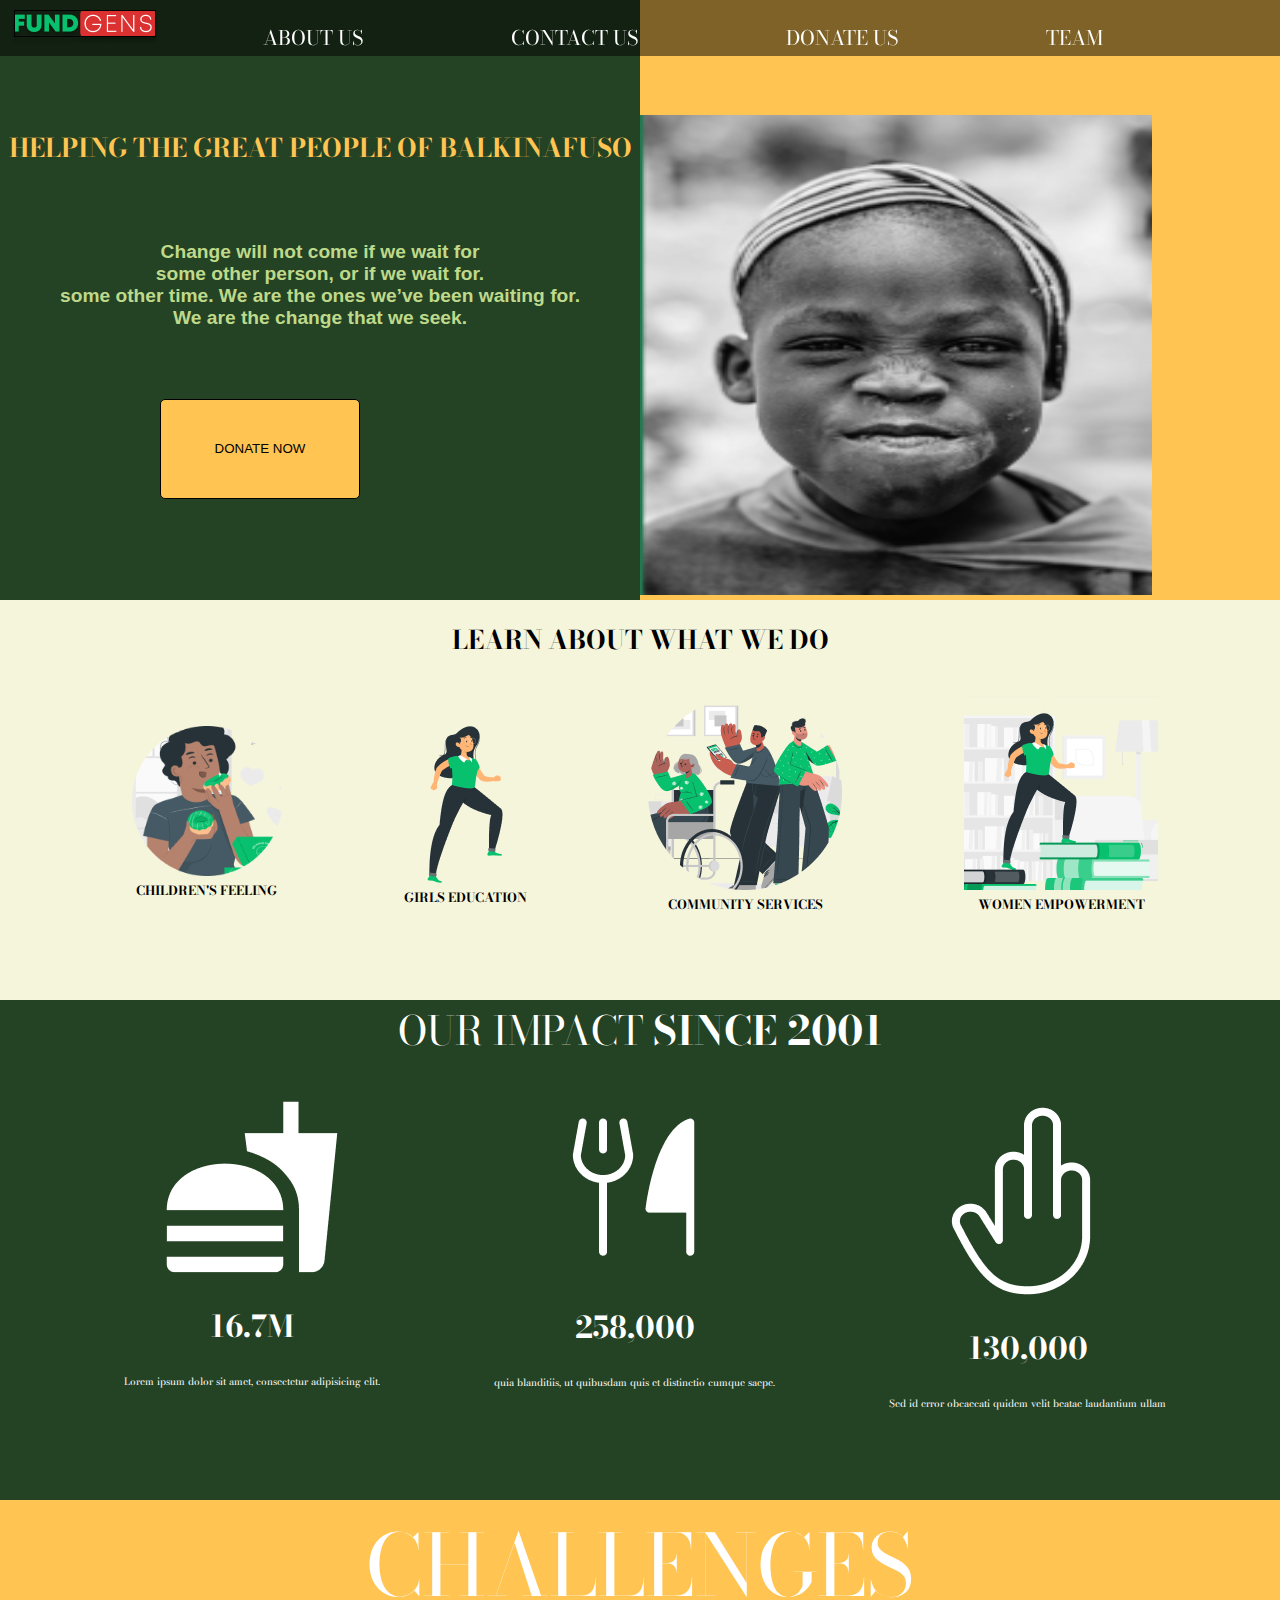
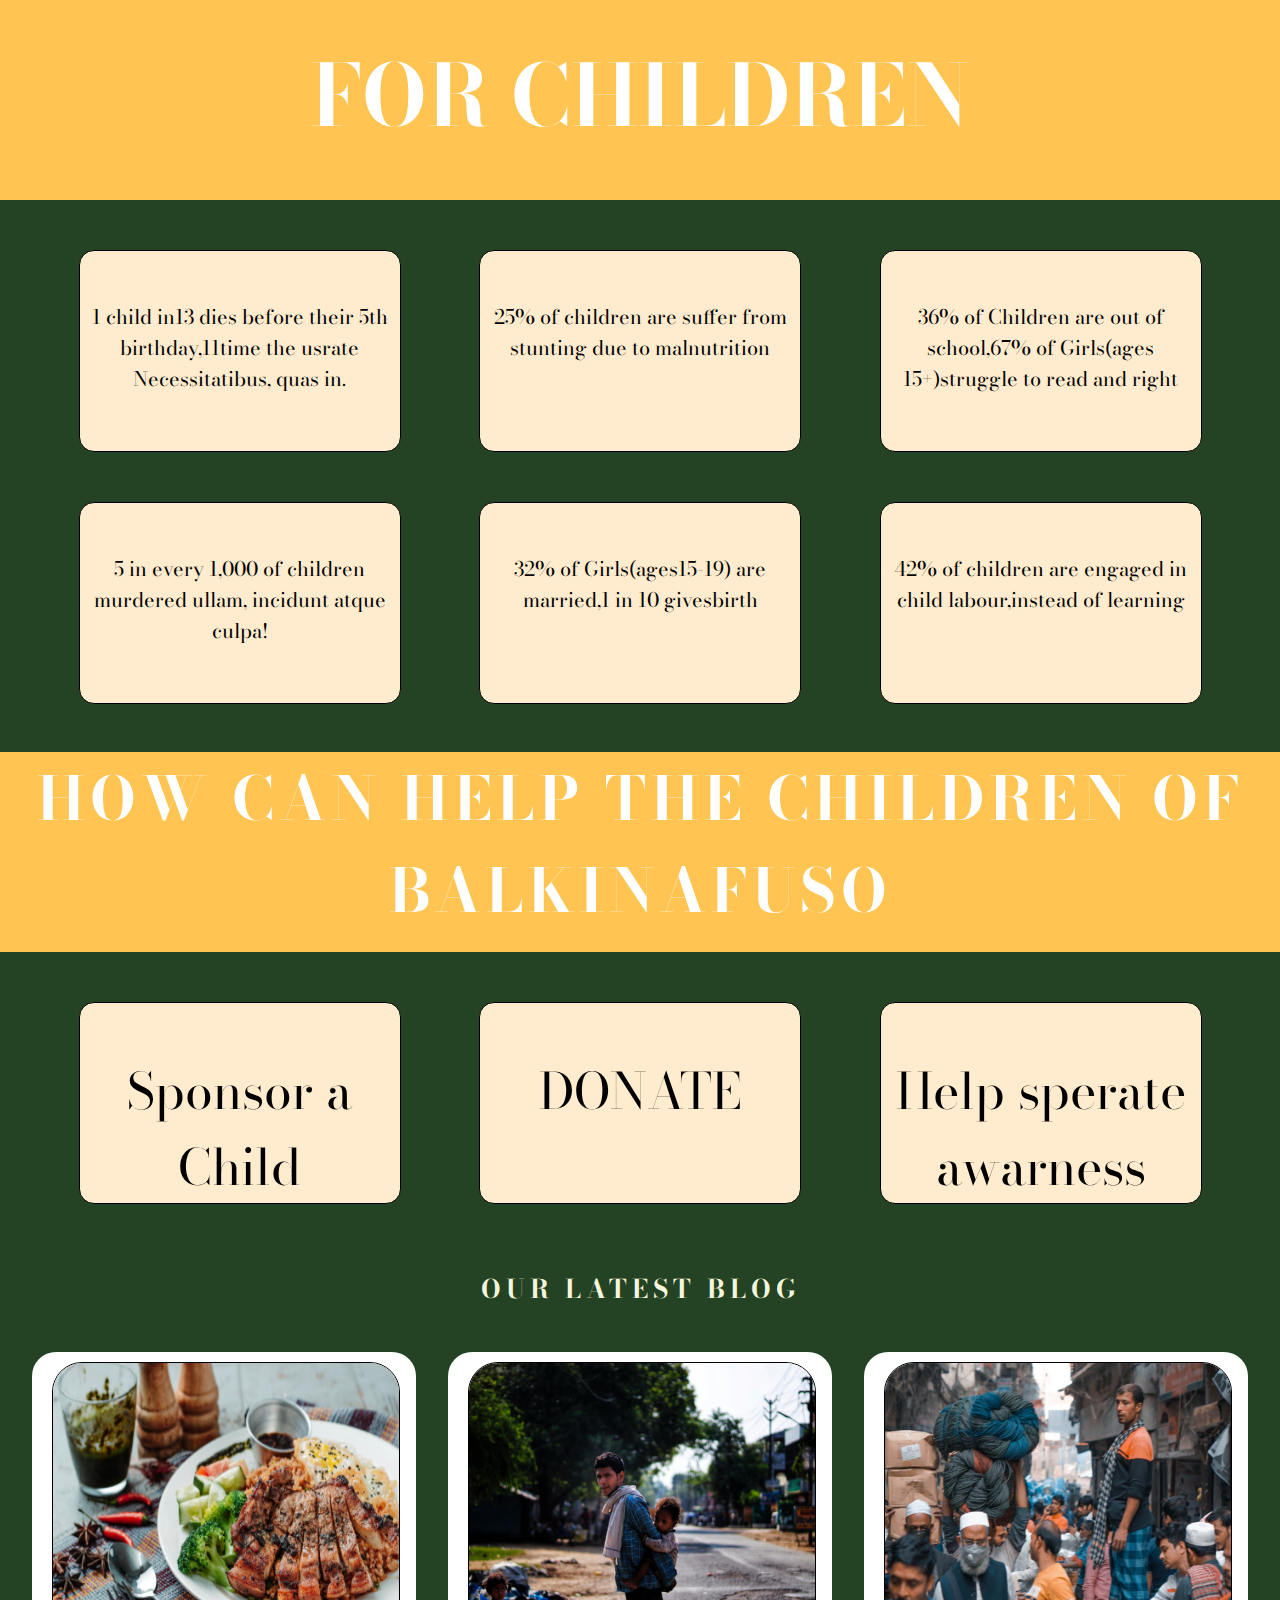
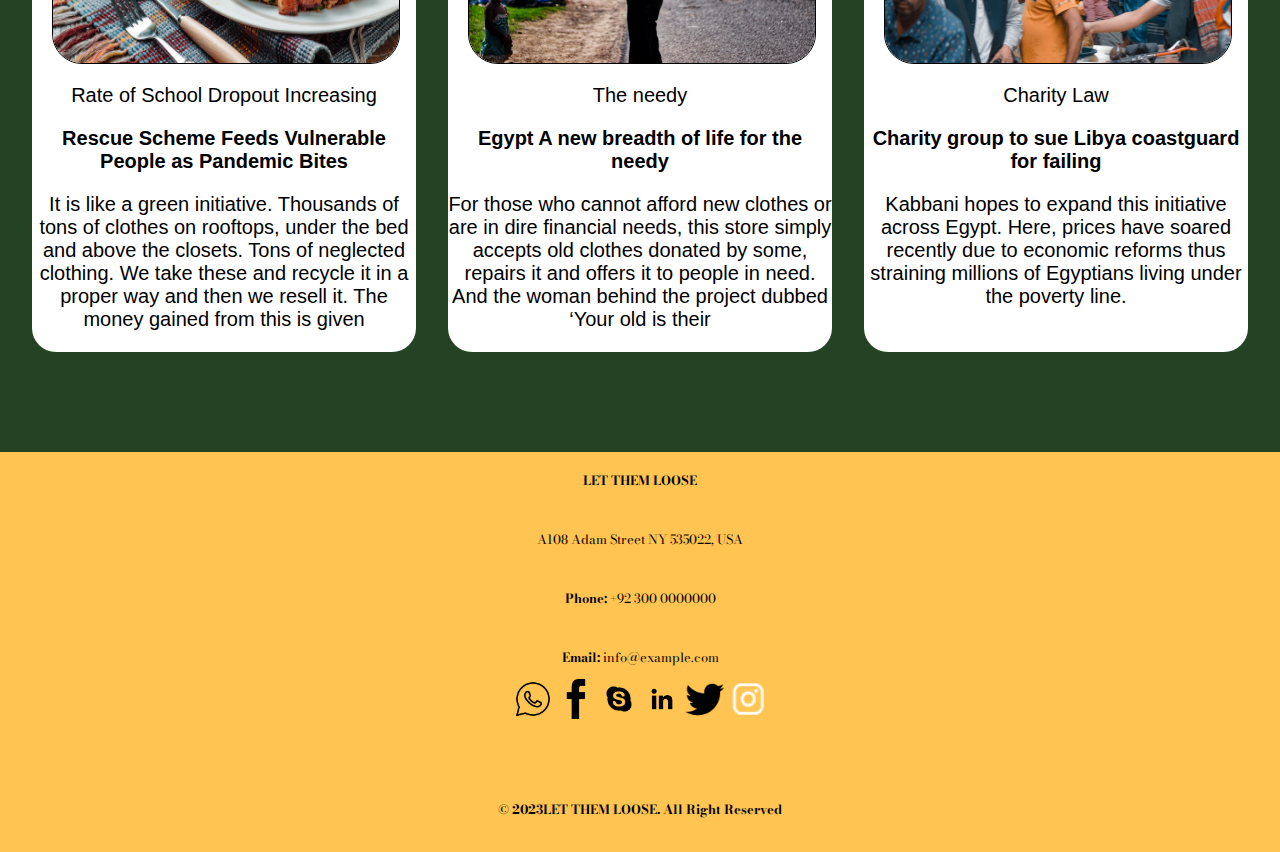
<file: index.html>
<!DOCTYPE html>
<html lang="en">

<head>
    <meta charset="UTF-8">
    <meta http-equiv="X-UA-Compatible" content="IE=edge">
    <meta name="viewport" content="width=device-width, initial-scale=1.0">
    <title>FUNDGENS</title>
    <link rel="icon" type="image/x-icon" href="./pic/icon.png">
    <link rel="stylesheet" href="sample1.css">
</head>

<body style="margin: 0%; margin-right: 0%;">
    <nav style="position: fixed; z-index: 1; width: 100%;">

        <div style="background-color: rgba(0, 0, 0, 0.5); width: 120%;">
            <a href="./index.html" class="a2"> <img src="./pic/Asset 3@2x 3.png" style="margin-top: 10px; margin-left: 10px;"></a>
            <a href="#001" class="a02">ABOUT US</a>
            <a href="#002" class="a02">CONTACT US</a>
            <a href="./donate.html" class="a02">DONATE US</a>
            <a href="./team.html" class="a02">TEAM</a>
        </div>
    </nav>
    <div class="header">
        <div class="side1">
            <h1 class="h1 animate__backInLeft">HELPING THE GREAT PEOPLE OF BALKINAFUSO</h1>
            <br>
            <br>
            <p class="p1">Change will not come if we wait for<br>
                some other person, or if we wait for.<br>
                some other time. We are the ones we’ve been waiting for.<br>
                We are the change that we seek.</p>
            <a href="./donate.html"><button type="button" class="button">DONATE NOW</button></a>
        </div>
        <div class="side2"><img src="./pic/bacha.png" class="img"></div>
    </div>
    <div class="b1">
        <h1 class="h01" style="padding: 20px; margin-top: 0px;" id="001">LEARN ABOUT WHAT WE DO

        </h1>
        <div class="flex">
            <div class="aa" style="margin-top: 30px;"><a href="child.html">
                <img src="./pic/mask1.png" class="pic"></a>
                <br>
                <strong>CHILDREN'S FEELING</strong>

            </div>
            <div class="aa" style="margin-top: 30px;"><a href="./girl.html"><img src="./pic/Character.png"></a>
                <br><strong>GIRLS EDUCATION</strong>

            </div>
            <div class="aa"><a href="./community.html"><img src="./pic/Mask Group.png"></a>
                <br><strong>COMMUNITY SERVICES</strong>

            </div>
            <div class="aa"><a href="women.html"><img src="./pic/rafiki.png"></a>
                <br><strong>WOMEN EMPOWERMENT</strong>

            </div>
        </div>

    </div>
    <div class="b2">
        <p style="text-align: center; 
        font-size: 40px;
        color: white; margin-top: 0px;">OUR IMPACT <strong>SINCE 2001</strong></p>
        <div class="flex">
            <div class="aa"><img src="./pic/Vector.png">
                <h2 class="h2">16.7M</h2>
                <p style="color: white; font-size: 10px;">Lorem ipsum dolor sit amet,
                    consectetur adipisicing elit.

                </p>
            </div>
            <div class="aa"><img src="./pic/ForkKnife.png">
                <h2 class="h2">258,000</h2>
                <p style="color: white; font-size: 10px;">quia blanditiis, ut quibusdam
                    quis et distinctio cumque saepe.</p>
            </div>
            <div class="aa"><img src="./pic/Group 3856.png">
                <h2 class="h2">130,000</h2>
                <p style="color: white; font-size: 10px;"> Sed id error obcaecati quidem
                    velit beatae laudantium ullam</p>
            </div>
        </div>
    </div>
    <div style="height: 300px;
    background-color: rgb(255, 196, 81);
    width: 100%; 
    text-align: center;
    margin-top: 0px;
    color: white;
    font-size: 85px;">
        <p style="margin-top: 0px">CHALLENGES<strong> <br>FOR CHILDREN</strong></p>
    </div>

    <div style="height: auto;
    background-color: rgb(36, 66, 36);
    width: 100%;
    margin-left: 0%;
    padding: 0%;" class="flex
    ">
        <div class="o1">
            <p style="text-align: center; margin-top: 50px;">1 child in13 dies before their 5th birthday,11time the
                usrate
                Necessitatibus, quas in.</p>
        </div>
        <div class="o1">
            <p style="text-align: center; margin-top: 50px;">25% of children are suffer from stunting due to
                malnutrition</p>
        </div>
        <div class="o1">
            <p style="text-align: center; margin-top: 50px;">36% of Children are out of school,67% of Girls(ages
                15+)struggle to read and right</p>
        </div>
    </div>
    <div style="height: 300px;
            background-color: rgb(36, 66, 36);
            width: 100%; 
            margin-left: 0px;
            " class="flex">
        <div class="o1">
            <p style="text-align: center; margin-top: 50px;">5 in every 1,000 of children murdered
                ullam, incidunt atque culpa!</p>
        </div>
        <div class="o1">
            <p style="text-align: center; margin-top: 50px;">32% of Girls(ages15-19) are married,1 in 10 givesbirth</p>
        </div>
        <div class="o1">
            <p style="text-align: center; margin-top: 50px;">42% of children are engaged in child labour,instead of
                learning</p>
        </div>
    </div>

    <div  style="height: 200px;
    background-color: rgb(255, 196, 81);
    width: 100%; 
    text-align: center;
    margin-top: 0px;
    color: white;
    font-size: 30px;">
        <h1 style="text-align: center; margin-top: 0px; letter-spacing: 5px;" class="animate__tada ">HOW CAN HELP THE CHILDREN OF<br> BALKINAFUSO
        </h1>
    </div>

    <div style="height: 300px;
    background-color: rgb(36, 66, 36);
    width: 100%;
    margin-left: 0%;" class="flex
    ">
        <div class="o1" style="font-size: 50px;">
            
            <p style="text-align: center; margin-top: 50px;">Sponsor a Child</p>
        </div>
        <div class="o1" style="font-size: 50px;">
            
            <p style="text-align: center; margin-top: 50px;">DONATE</p>
        </div>
        <div class="o1" style="font-size: 50px;">
          
            <p style="text-align: center; margin-top: 50px;">Help sperate awarness</p>
        </div>
    </div>
    <div style="height: 300px;
        background-color: rgb(36, 66, 36);
        width: 100%;
        margin-left: 0%;" class="flex
        ">
        <div>
            <h1 style="color: beige;  letter-spacing: 5px;">OUR LATEST BLOG</h1>
        </div></div>
        <div style="height: 500px;
        background-color: rgb(36, 66, 36);
        width: 100%;
        margin-left: 0%;
        font-family: Arial, Helvetica, sans-serif;
        " class="flex
        ">
            <div class="aa1"><img src="./pic/Container.png" class="img1">
            <p>Rate of School Dropout Increasing</p>
            <P><strong> Rescue Scheme Feeds Vulnerable People as Pandemic Bites</strong></P>
            <P>It is like a green initiative. Thousands of tons of clothes on rooftops, under the bed and above the closets. Tons of neglected clothing. We take these and recycle it in a proper way and then we resell it. The money gained from this is given 
               </p>
            </div>
            <div class="aa1"><img src="./pic/2.png" class="img1"><p>The needy</p>
            <p><strong> Egypt  A new breadth of life for the needy</strong></p>
            <p>For those who cannot afford new clothes or are in dire financial needs, this store simply accepts old clothes donated by some, repairs it and offers it to people in need.
                And the woman behind the project dubbed ‘Your old is their </p></div>
            <div class="aa1"><img src="./pic/3.png" class="img1">
            <p>Charity Law</p>
            <p><strong> Charity group to sue Libya coastguard for failing</strong></p>
                
                
            <P>Kabbani hopes to expand this initiative across Egypt. Here, prices have soared recently due to economic reforms thus straining millions of Egyptians living under the poverty line.</p></div>

        
    </div>
    <footer id="002">
<br>
        <div class="b4" style="margin-top: 0%;"><strong>LET THEM LOOSE</strong>
        <div class="b4">A108 Adam Street
            NY 535022, USA</div>
        <div class="b4">
            <strong>Phone:</strong> +92 300 0000000
        </div>
        <div class="b4">
            <strong>Email:</strong> info@example.com
        </div>
        <div>
            <a href="https://web.whatsapp.com/"><img src="./pic/whatsapp.png" class="b5"></a>
            <a href="https://www.facebook.com/"><img src="./pic/facebook.png" class="b5"></a>
            <a href="https://www.skype.com/"><img src="./pic/skype.png" class="b5"></a>
            <a href="https://www.linkdin.com/"><img src="./pic/linkdin.png" class="b5"></a>
            <a href="https://www.twitter.com/"><img src="./pic/twitter.png" class="b5"></a>
            <a href="https://www.instagram.com/"><img src="./pic/InstagramLogo.png" class="b5"></a>
        </div>
        <br>
        <br>
        <br>
        <br>
        <p style="margin-top: 0%;"><strong>© 2023LET THEM LOOSE.
                All Right Reserved</strong></p>



    </footer>
</body>

</html>
</file>
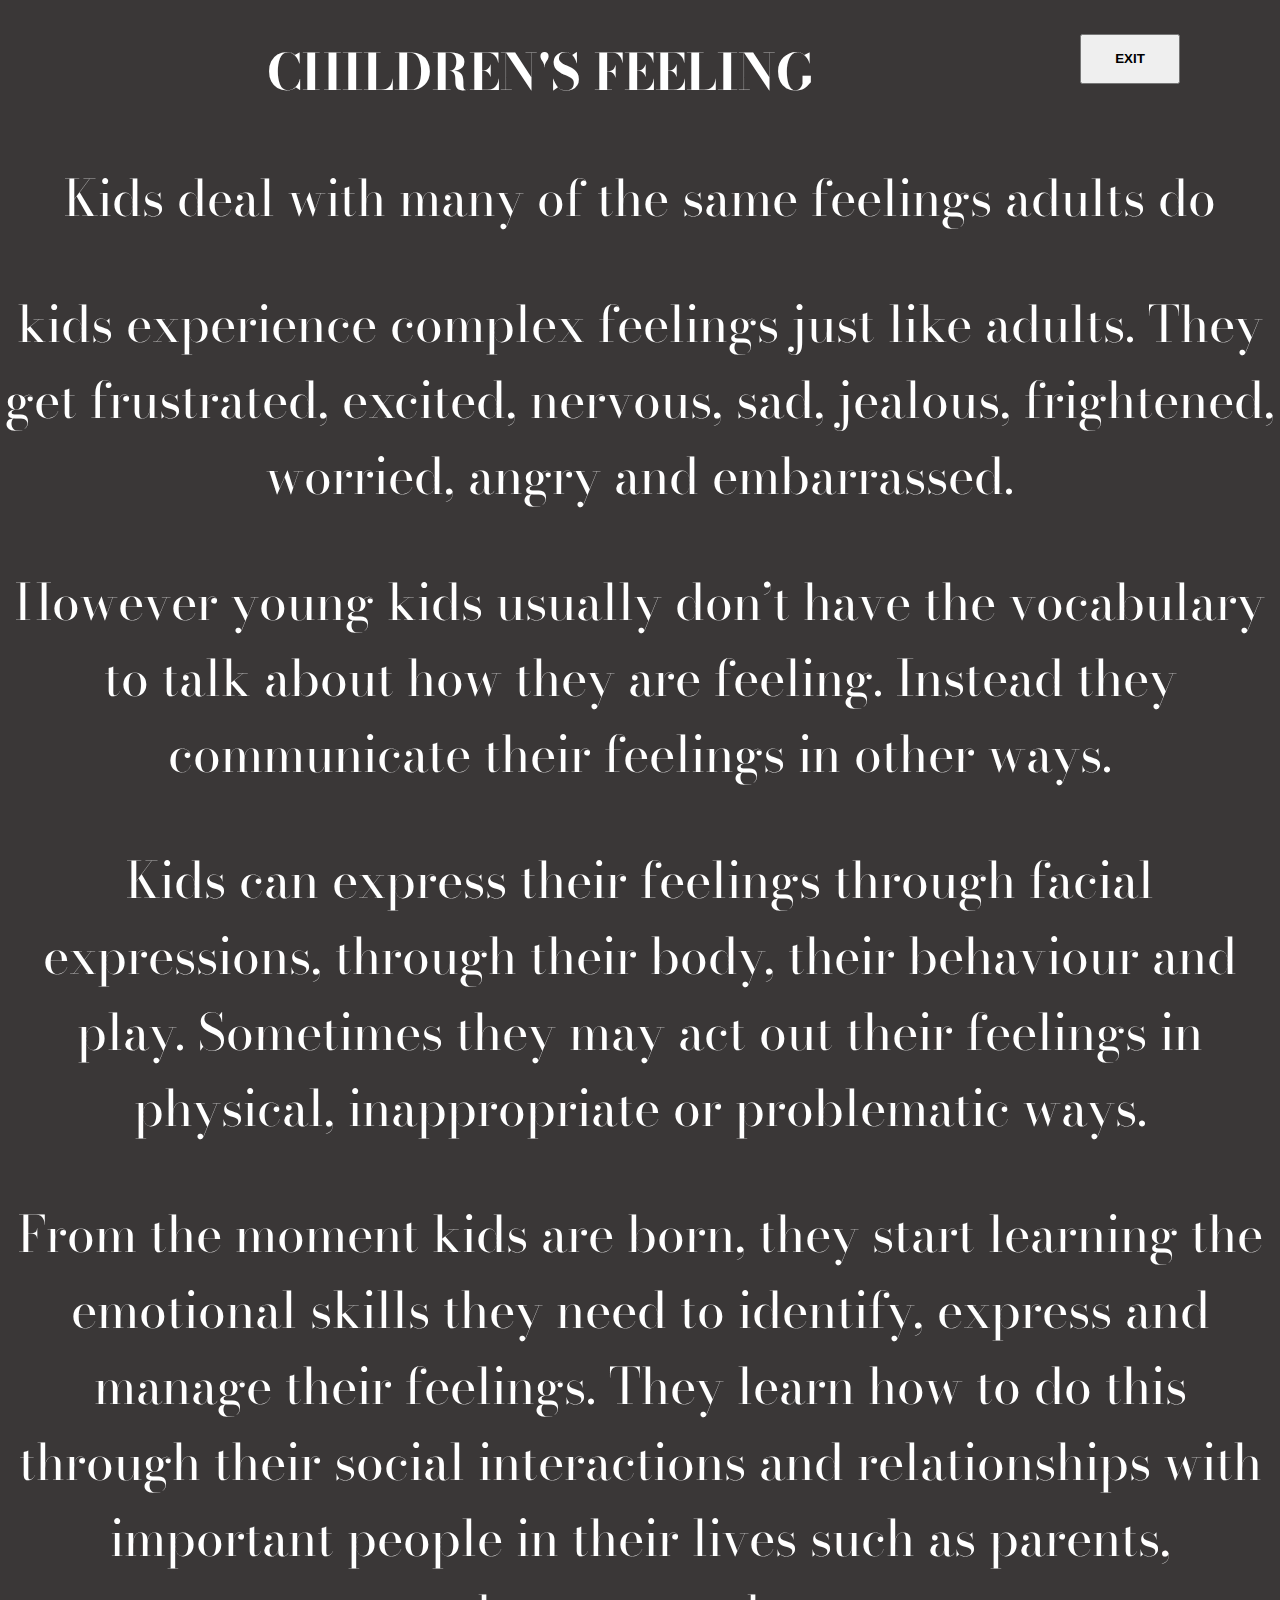
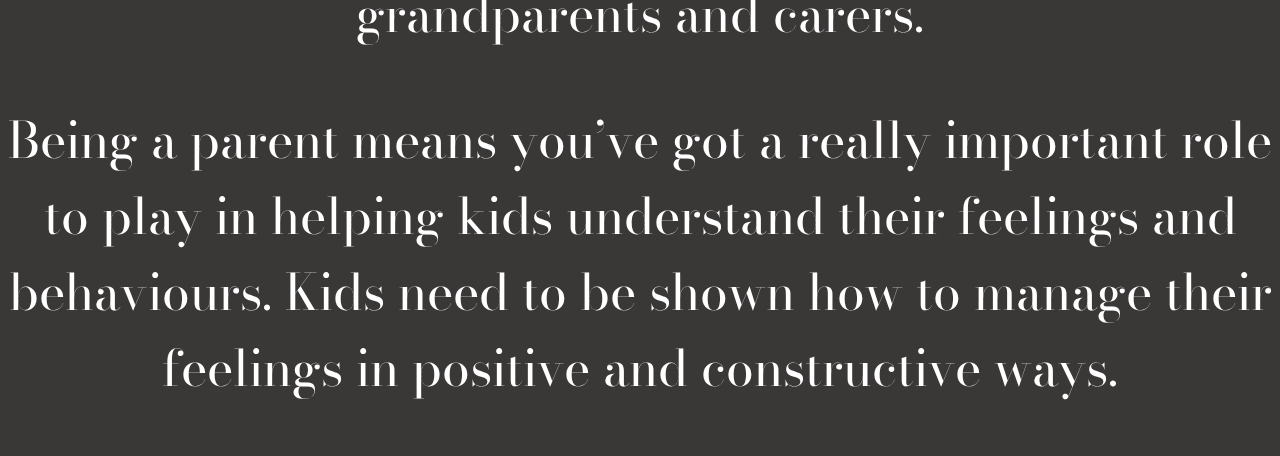
<file: child.html>
<!DOCTYPE html>
<html lang="en">

<head>
    <meta charset="UTF-8">
    <meta http-equiv="X-UA-Compatible" content="IE=edge">
    <meta name="viewport" content="width=device-width, initial-scale=1.0">
    <link rel="icon" type="image/x-icon" href="./pic/icon.png">
    <title>CHILDREN'S FEELING</title>
    <link rel="stylesheet" href="sample1.css">

    <style>
        body {
            background-color: rgb(58, 55, 55);
            background-repeat: no-repeat;
            background-size: cover;
        }
    </style>
</head>

<body>
    <a href="index.html"><button type="button" class="button1"><strong>EXIT</button></strong></a>
    <h1 style="text-align: center; color: white; font-size: 50px;">CHILDREN'S FEELING</h1>
    <p style="text-align: center; color: white; font-size: 50px;">Kids deal with many of the same feelings adults do</p>
    <p style="text-align: center; color: white; font-size: 50px;">kids experience complex feelings just like adults. They get frustrated, excited, nervous, sad, jealous,
        frightened, worried, angry and embarrassed.</p>

    <p style="text-align: center; color: white; font-size: 50px;">However young kids usually don’t have the vocabulary to talk about how they are feeling. Instead they communicate
        their feelings in other ways.</p>

    <p style="text-align: center; color: white; font-size: 50px;">Kids can express their feelings through facial expressions, through their body, their behaviour and play.
        Sometimes they may act out their feelings in physical, inappropriate or problematic ways.</p>

    <p style="text-align: center; color: white; font-size: 50px;">From the moment kids are born, they start learning the emotional skills they need to identify, express and manage
        their feelings. They learn how to do this through their social interactions and relationships with important
        people in their lives such as parents, grandparents and carers.</p>

    <p style="text-align: center; color: white; font-size: 50px;">Being a parent means you’ve got a really important role to play in helping kids understand their feelings and
        behaviours. Kids need to be shown how to manage their feelings in positive and constructive ways.</p>
</body>

</html>
</file>
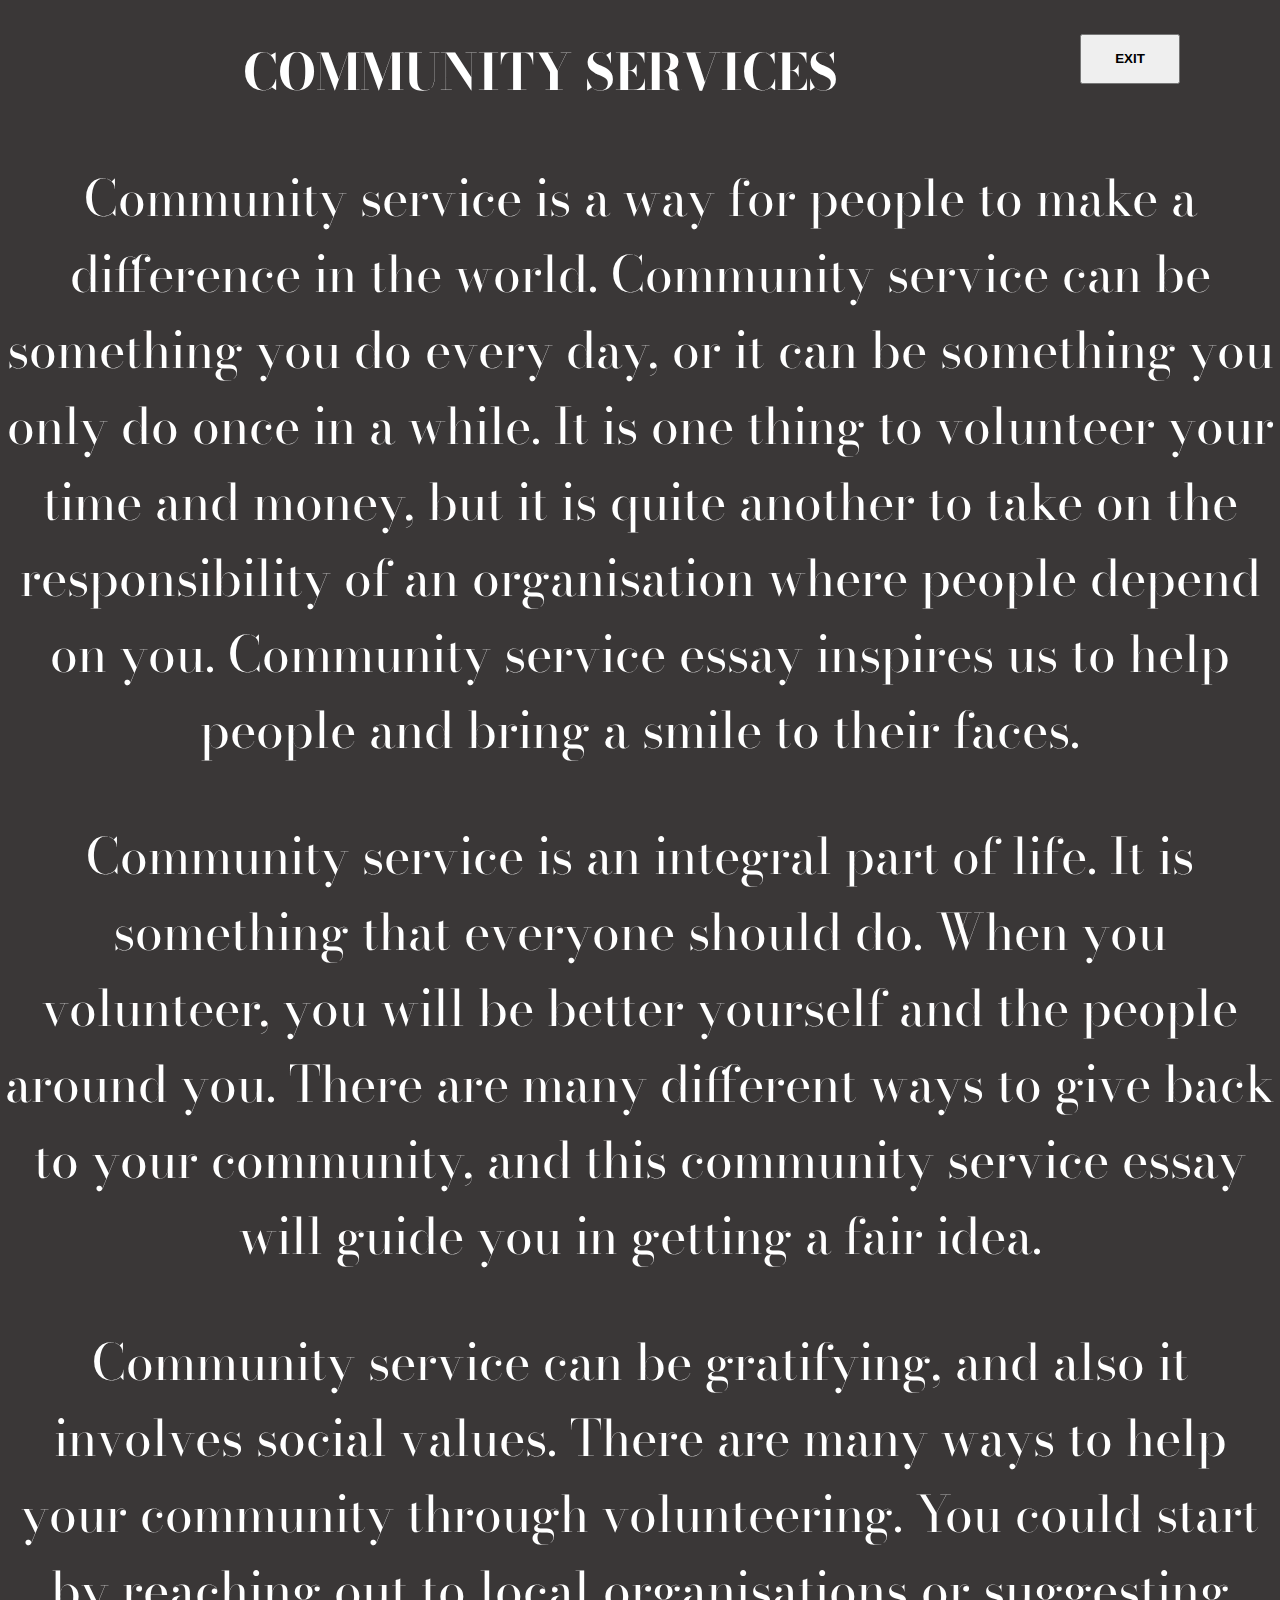
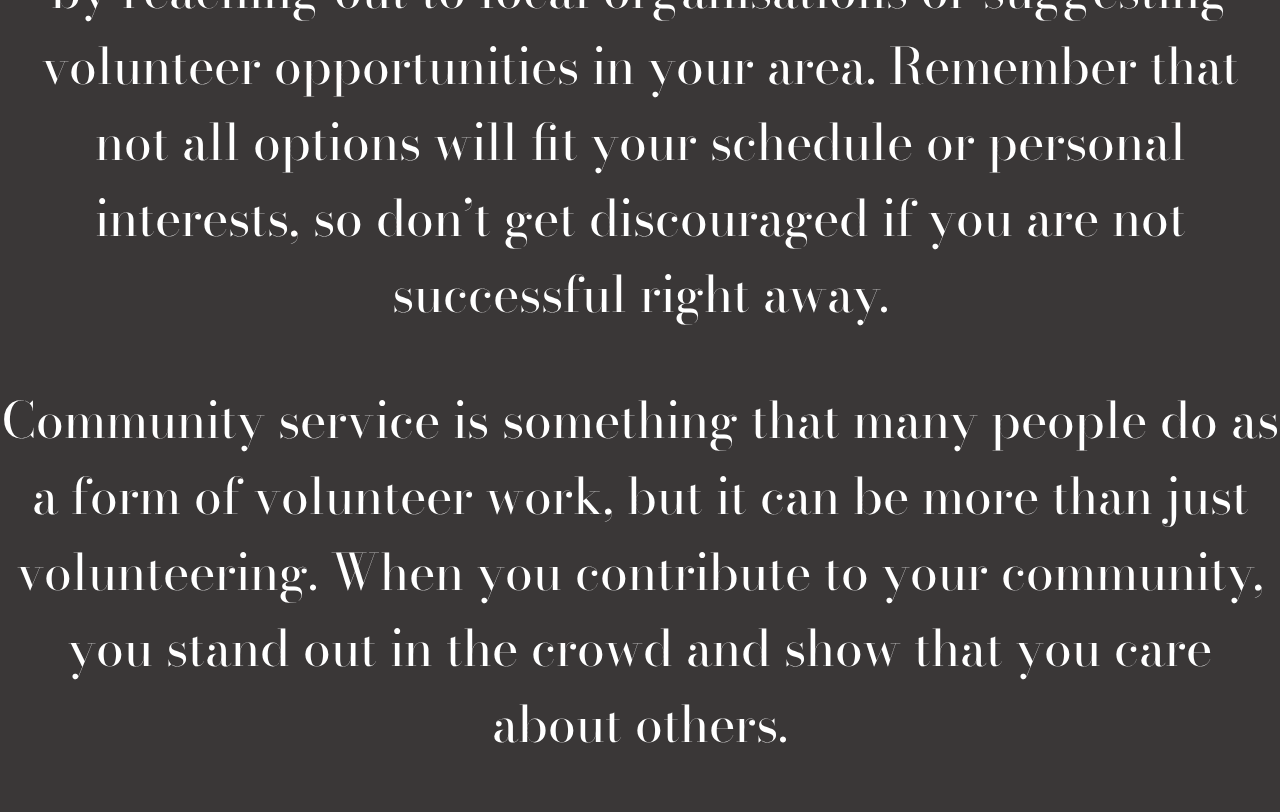
<file: community.html>
<!DOCTYPE html>
<html lang="en">
<head>
    <meta charset="UTF-8">
    <meta http-equiv="X-UA-Compatible" content="IE=edge">
    <meta name="viewport" content="width=device-width, initial-scale=1.0">
    <link rel="icon" type="image/x-icon" href="./pic/icon.png">
    <title>COMMUNITY SERVICES</title>
    <link rel="stylesheet" href="sample1.css">
    <style>
        body{
            background-color: rgb(58, 55, 55);
            background-repeat: no-repeat;
            background-size: cover;
        }
    </style>
</head>
<body>
    <a href="index.html"><button type="button" class="button1"><strong>EXIT</button></strong></a>
    <h1 style="text-align: center; color: white; font-size: 50px;">COMMUNITY SERVICES</h1>
    <p style="text-align: center; color: white; font-size: 50px;">Community service is a way for people to make a difference in the world. Community service can be something you do every day, or it can be something you only do once in a while. It is one thing to volunteer your time and money, but it is quite another to take on the responsibility of an organisation where people depend on you. Community service essay inspires us to help people and bring a smile to their faces.
</p>
<p style="text-align: center; color: white; font-size: 50px;">Community service is an integral part of life. It is something that everyone should do. When you volunteer, you will be better yourself and the people around you. There are many different ways to give back to your community, and this community service essay will guide you in getting a fair idea.
</p>
<p style="text-align: center; color: white; font-size: 50px;">Community service can be gratifying, and also it involves social values. There are many ways to help your community through volunteering. You could start by reaching out to local organisations or suggesting volunteer opportunities in your area. Remember that not all options will fit your schedule or personal interests, so don’t get discouraged if you are not successful right away.
</p>
<p style="text-align: center; color: white; font-size: 50px;">Community service is something that many people do as a form of volunteer work, but it can be more than just volunteering. When you contribute to your community, you stand out in the crowd and show that you care about others.
</p></body>
</html>
</file>
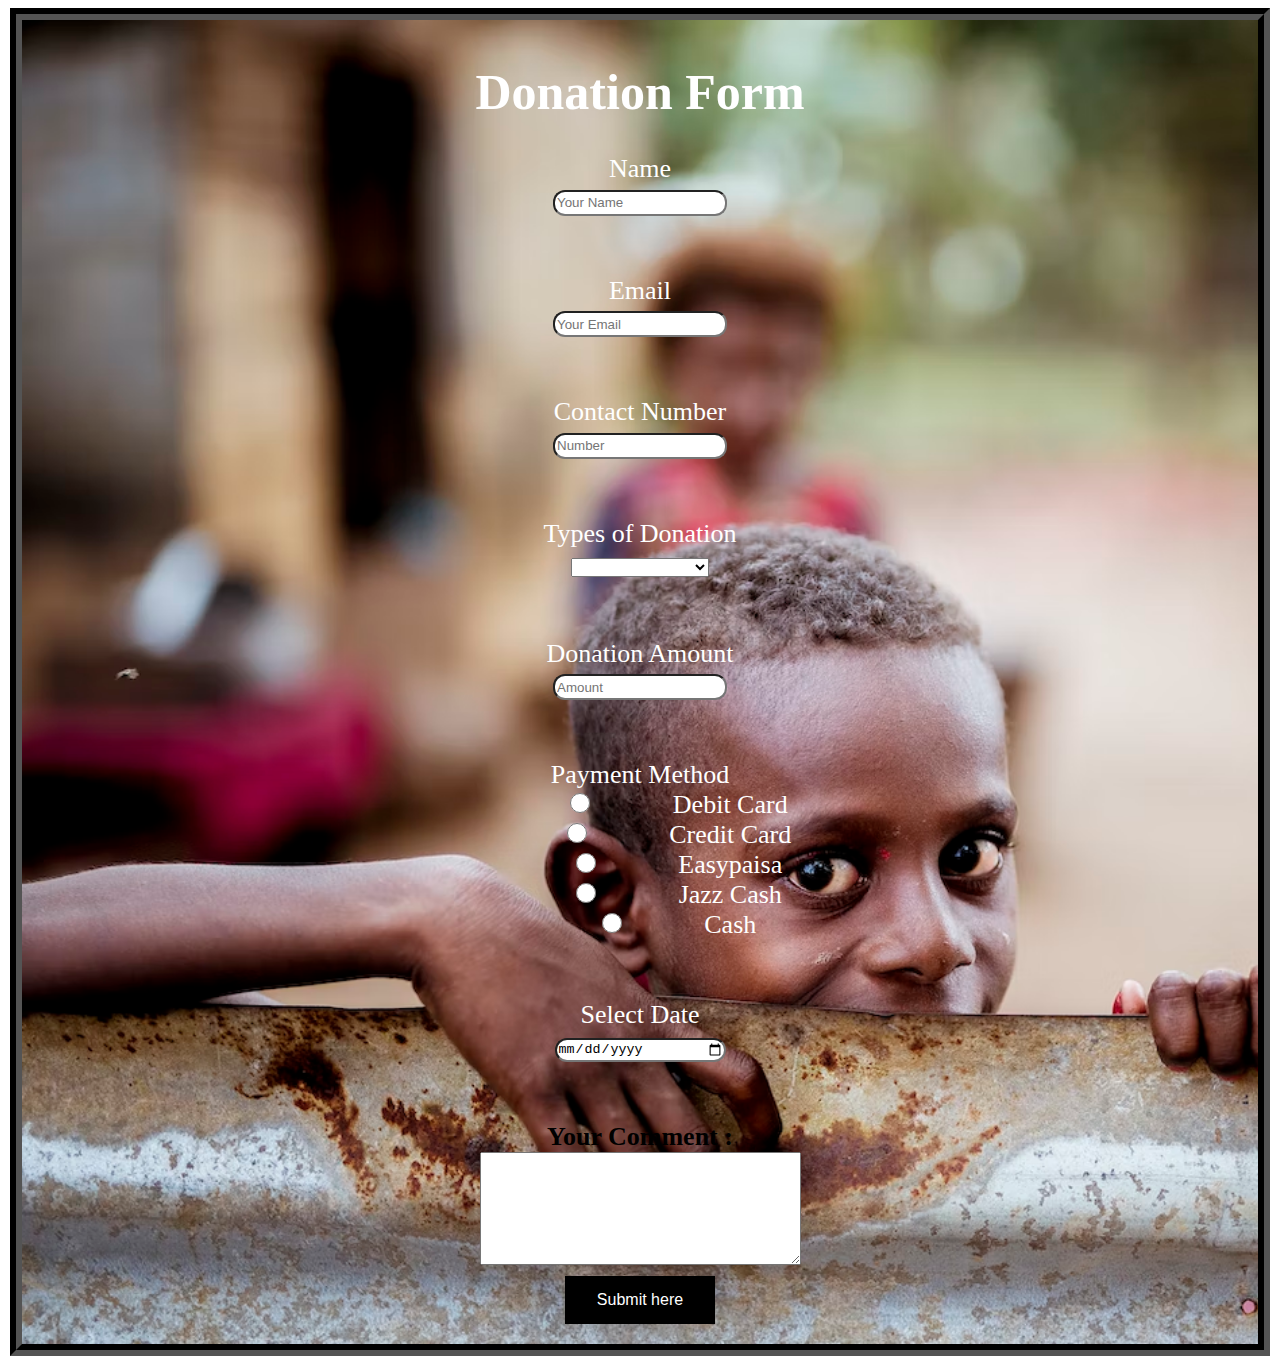
<file: donate.html>
<!DOCTYPE html>
<html lang="en">

<head>
  <meta charset="UTF-8" />
  <meta http-equiv="X-UA-Compatible" content="IE=edge" />
  <meta name="viewport" content="width=device-width, initial-scale=1.0" />
  <link rel="icon" type="image/x-icon" href="./pic/icon.png">
  <title>Donation Form</title>

  <style>
    body {
      text-align: center;
    }

    h1 {
      font-size: 50px;
      color: white;
    }

    fieldset {
      color: white;
      background-size: cover;
      background-repeat: no-repeat;
      font-size: 26px;
      font-family: cursive;
      border-color: black;
      border-width: 12px;
      background-image: url("./pic/photo.avif");
    }

    input {
      width: 166px;
      height: 20px;
      border-radius: 12px;
    }

    button {
      background-color: black;
      border: none;
      color: white;
      outline: none;
      padding: 15px 32px;
      text-align: center;
      text-decoration: none;
      display: inline-block;
      font-size: 16px;
      margin: 4px 2px;
      cursor: pointer;
    }

    .text {
      color: black;
    }

    button:hover {
      background-color: grey;
    }
  </style>
</head>

<body>
  <form method="get">
    <fieldset>
      <strong>
        <h1>Donation Form</h1>
      </strong>
      <label for="Name">Name</label><br />
      <input type="text" placeholder="Your Name" /><br /><br /><br />
      <label for="Your Email"> Email</label><br />
      <input type="text" placeholder="Your Email" /><br /><br /><br />
      <label for="Contact Number">Contact Number</label><br />
      <input type="text" placeholder="Number" /><br /><br /><br />
      <label for="Classes">Types of Donation</label><br />
      <select>
        <option value=""></option>
        <option value="Love Offering">Love Offering</option>
        <option value="Building Expansion">Building Expansion</option>
        <option value="One Time Donation">One Time Donation</option>
        <option value="Yearly Donation">Yearly Donation</option>
        <option value="Monthly Donation">Monthly Donation</option>
        <option value="Weekly Donation">Weekly Donation</option>
      </select><br /><br /><br />
      <label for="Donation Amount">Donation Amount</label><br />
      <input type="text" placeholder="Amount" /><br /><br /><br />
      <label for="Payment method">Payment Method</label><br />
      <input type="radio" id="Payment1" name="pay1" value="money" />
      <label for="Debit Card">Debit Card</label><br />
      <input type="radio" id="Payment2" name="pay1" value="money" />
      <label for="Credit Card">Credit Card</label><br />
      <input type="radio" id="Payment3" name="pay1" value="money" />
      <label for="Easypaisa">Easypaisa</label><br />
      <input type="radio" id="Payment4" name="pay1" value="money" />
      <label for="Jazz Cash">Jazz Cash</label><br />
      <input type="radio" id="Payment4" name="pay1" value="money" />
      <label for="Cash">Cash</label><br /><br /><br />
      <label for="Select Date">Select Date</label><br />
      <input type="date" /><br /><br /><br />



      <strong><label for="Your Comment" class="text">Your Comment :</label><br /></strong>
      <textarea name="" id="" cols="40" rows="20" style="width: 315px; height: 107px"></textarea><br />
      <button>Submit here</button><br />
    </fieldset>
  </form>
</body>

</html>
</file>
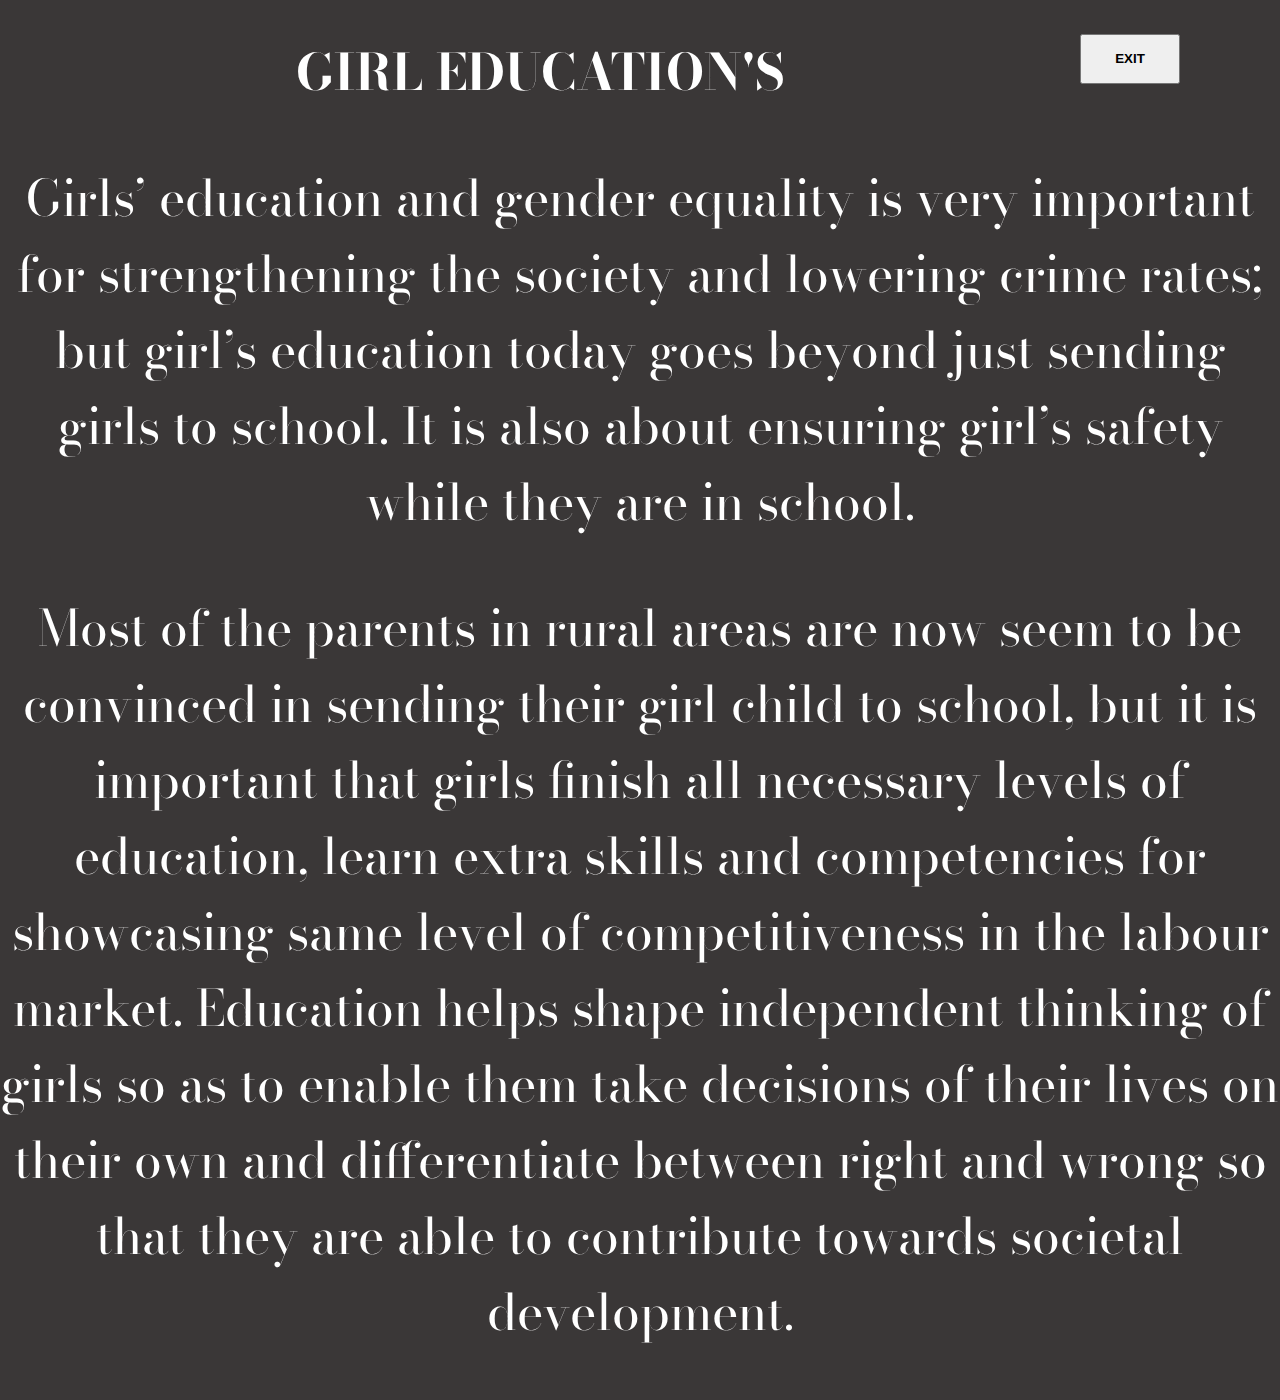
<file: girl.html>
<!DOCTYPE html>
<html lang="en">

<head>
    <meta charset="UTF-8">
    <meta http-equiv="X-UA-Compatible" content="IE=edge">
    <meta name="viewport" content="width=device-width, initial-scale=1.0">
    <link rel="icon" type="image/x-icon" href="./pic/icon.png">
    <link rel="stylesheet" href="sample1.css">
    <title>GIRL EDUCATION</title>
    <style>
        body {
            margin: 0px;
            background-color: rgb(58, 55, 55);
            background-repeat: no-repeat;
            background-size: cover;
        }

    
    </style>
</head>

<body>
    <a href="index.html"><button type="button" class="button1"><strong>EXIT</button></strong></a>
    <h1 style="text-align: center; color: white; font-size: 50px;">GIRL EDUCATION'S</h1>
    <p style="text-align: center; color: white; font-size: 50px;"> Girls’ education and gender equality is very
        important for strengthening the society and lowering crime rates; but girl’s education today goes beyond just
        sending girls to school. It is also about ensuring girl’s safety while they are in school.
    </p>
    <p style="text-align: center; color: white; font-size: 50px;">Most of the parents in rural areas are now seem to be
        convinced in sending their girl child to school, but it is important that girls finish all necessary levels of
        education, learn extra skills and competencies for showcasing same level of competitiveness in the labour
        market. Education helps shape independent thinking of girls so as to enable them take decisions of their lives
        on their own and differentiate between right and wrong so that they are able to contribute towards societal
        development.
    </p>
</body>

</html>
</file>
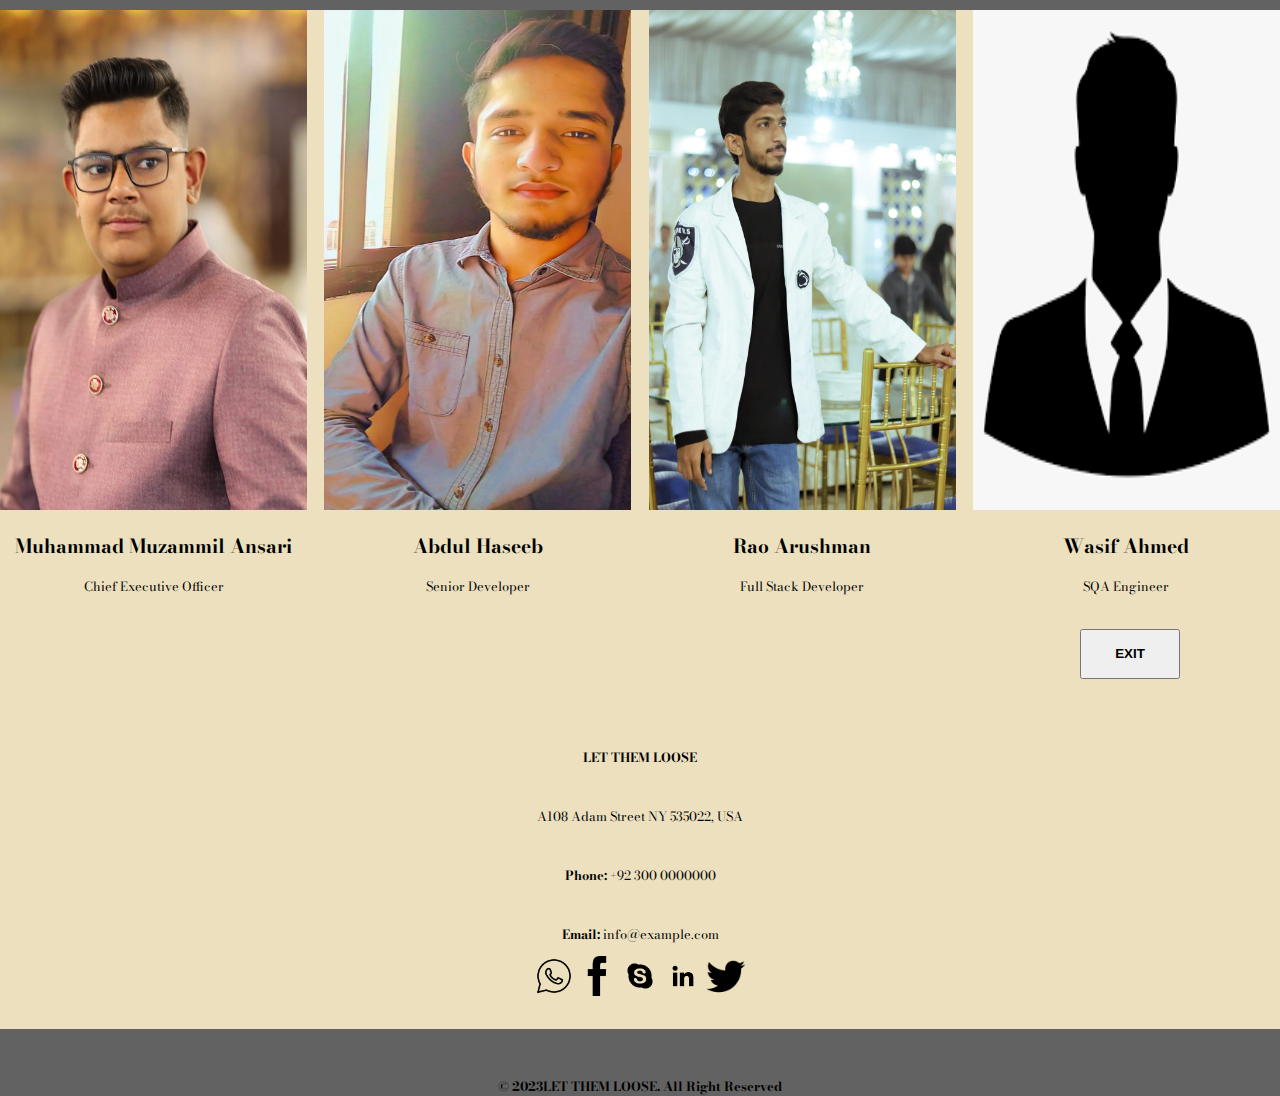
<file: team.html>
<!DOCTYPE html>
<html lang="en">
<head>
    <meta charset="UTF-8">
    <meta http-equiv="X-UA-Compatible" content="IE=edge">
    <meta name="viewport" content="width=device-width, initial-scale=1.0">
    <link rel="icon" type="image/x-icon" href="./pic/icon.png">
    <title>TEAM MEMBERS</title>
    <link rel="stylesheet" href="sample1.css">
<style>
    body{
        margin: 0px;
        
    }
.container {
    display: flex;
    flex-wrap: wrap;
    justify-content: space-between;
    text-align: center;
    background-color: rgb(236, 224, 191);
    margin-top: 10px;
    margin-left: 0px;
}

.box {
    width: 24%;
    margin-bottom: 20px;
}
footer {
    background-color: rgb(236, 224, 191);
    height: 400px;
    width: 100%;

    text-align: center;

}
.a2{
    height: 500px;
    width: 100%;
}

</style>
</head> 
<body>
 
    <div class="container">
        <div class="box" id="203">
            <img src="./pic/my pic.jpg" class="a2">
            <h2>Muhammad Muzammil Ansari</h2>
            <p> Chief Executive Officer</p>
        </div>
        <div class="box">
            <img src="./pic/haseeb.jpg" class="a2">
            <h2>Abdul Haseeb</h2>
            <p>Senior Developer</p>
        </div>
        <div class="box">
            <img src="./pic/rao.jpg" class="a2">
            <h2>Rao Arushman</h2>
            <p>Full Stack Developer</p>
        </div>
        <div class="box">
            <img src="./pic/team1.png" class="a2">
            <h2>Wasif Ahmed</h2>
            <p>SQA Engineer</p>
        </div>
    </div>
   
    <footer>
 <div>
        <a href="index.html"><button type="button" class="button1"><strong>EXIT</button></strong></a>
        </div>
        <br>
        <div class="b4" style="margin-top: 100px;"><strong>LET THEM LOOSE</strong></div>
        <div class="b4">A108 Adam Street
            NY 535022, USA</div>
        <div class="b4">
            <strong>Phone:</strong> +92 300 0000000
        </div>
        <div class="b4">
            <strong>Email:</strong> info@example.com
        </div>
        <div>
            <a href="https://web.whatsapp.com/"><img src="./pic/whatsapp.png" class="b5"></a>
            <a href="https://www.facebook.com/"><img src="./pic/facebook.png" class="b5"></a>
            <a href="https://www.skype.com/"><img src="./pic/skype.png" class="b5"></a>
            <a href="https://www.linkdin.com/"><img src="./pic/linkdin.png" class="b5"></a>
            <a href="https://www.twitter.com/"><img src="./pic/twitter.png" class="b5"></a>
        </div>
        <br>
        <br>
        <br>
        <br>
        <p style="margin-top: 0%;"><strong>© 2023LET THEM LOOSE.
                All Right Reserved</strong></p>



    </footer>
</body>
</html>
</file>
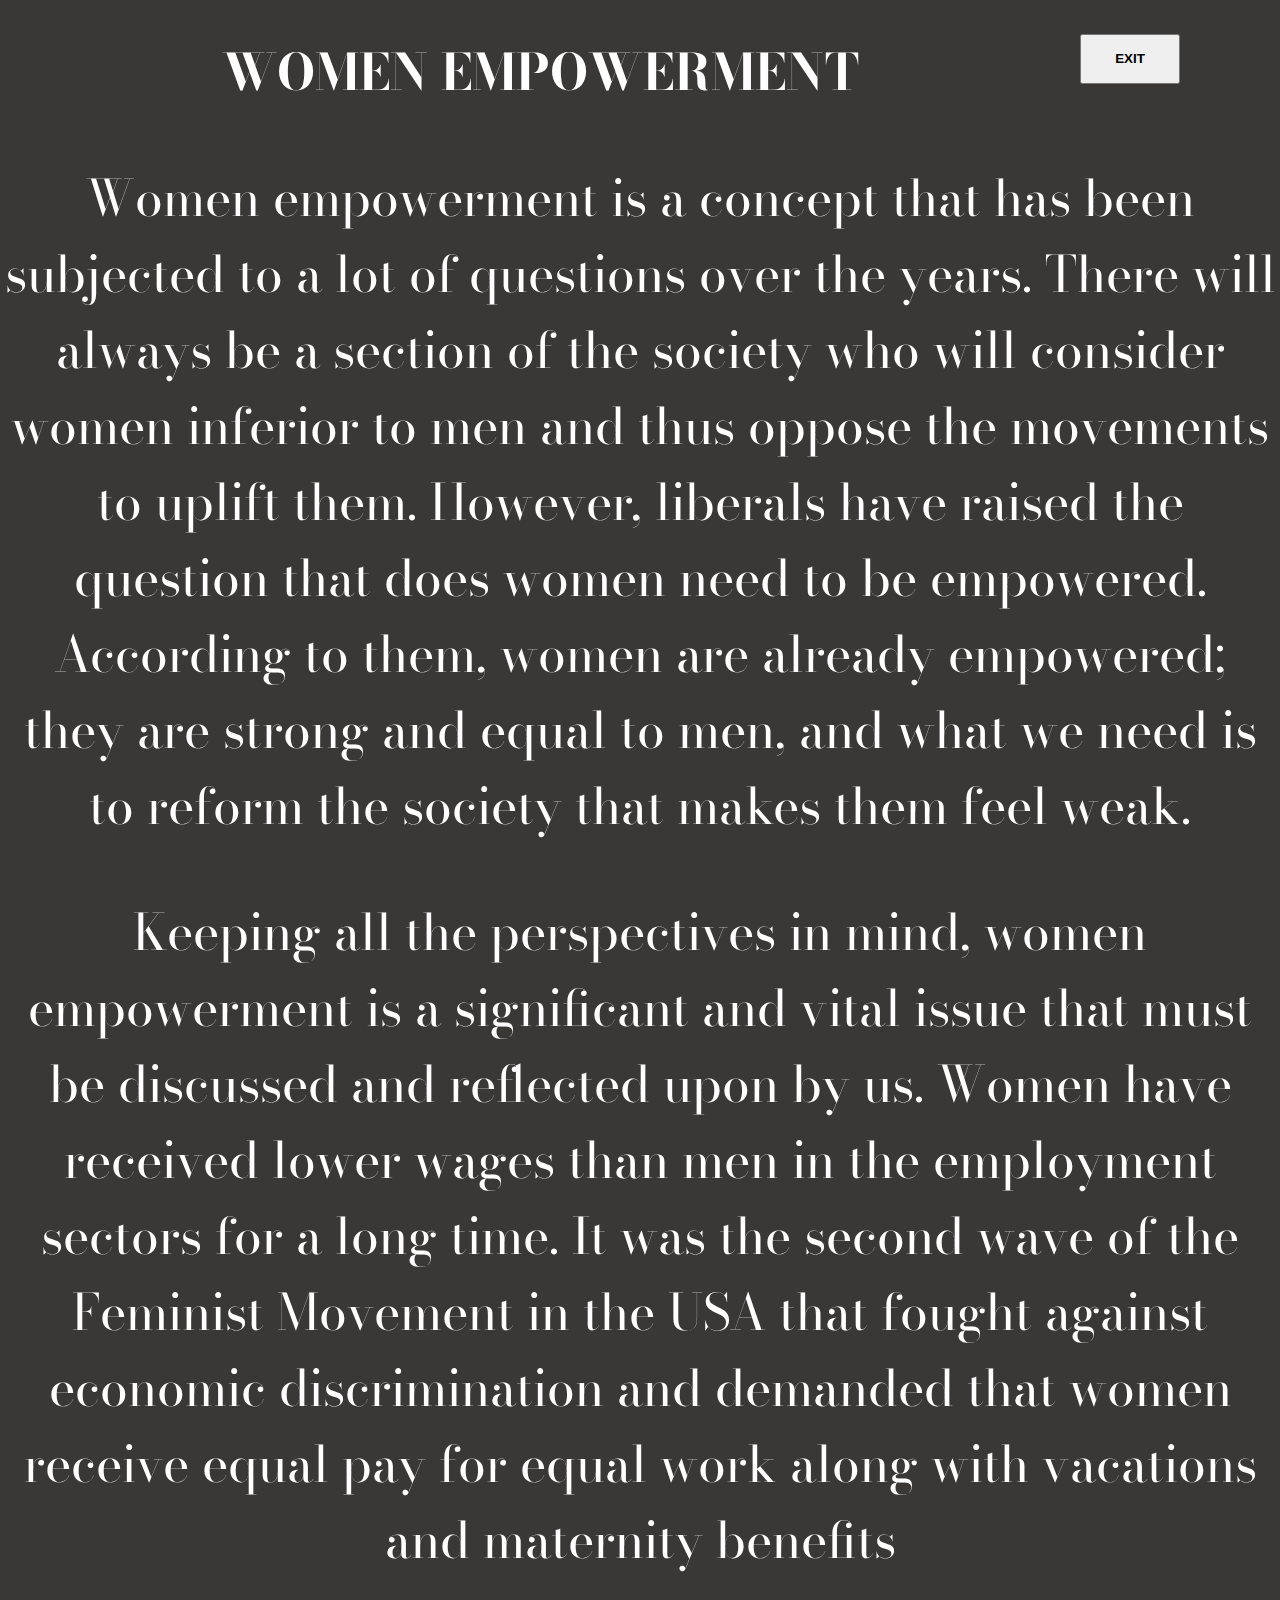
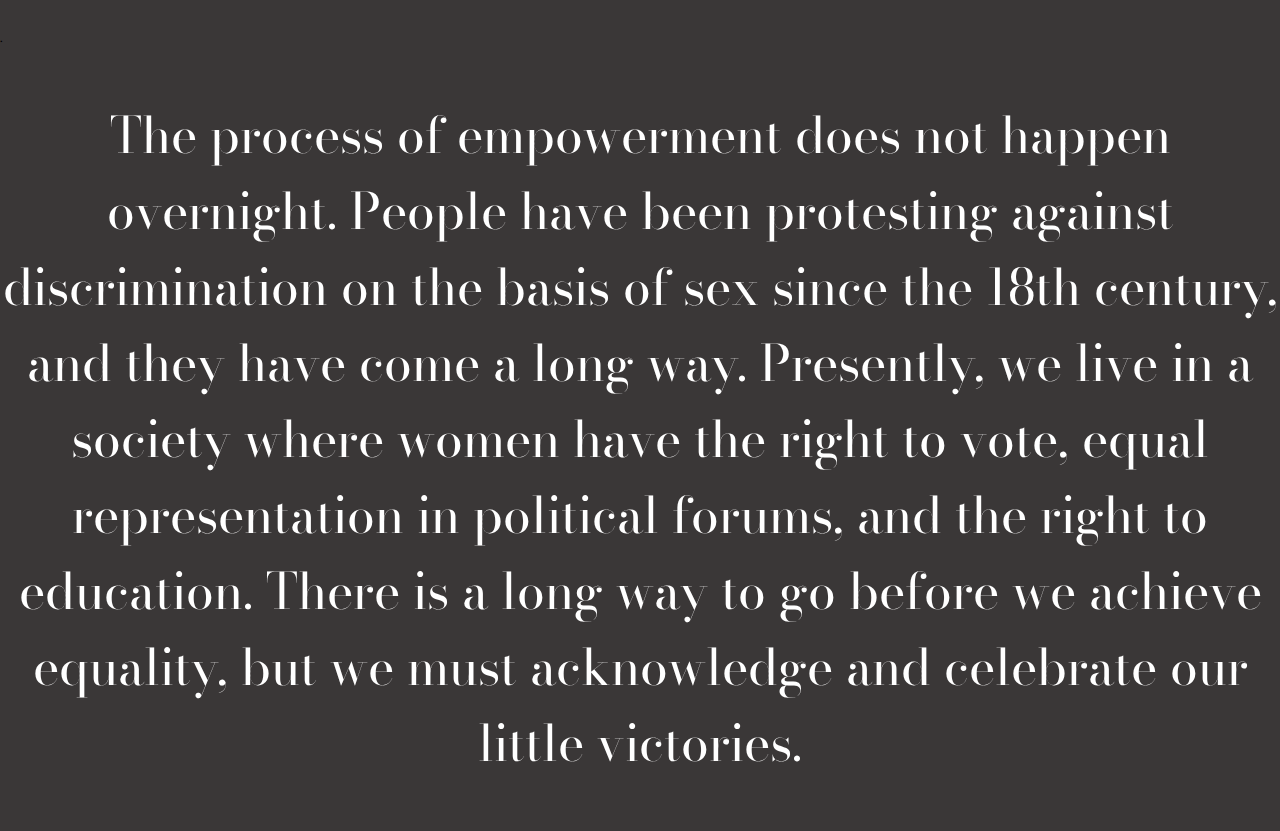
<file: women.html>
<!DOCTYPE html>
<html lang="en">
<head>
    <meta charset="UTF-8">
    <meta http-equiv="X-UA-Compatible" content="IE=edge">
    <meta name="viewport" content="width=device-width, initial-scale=1.0">
    <link rel="icon" type="image/x-icon" href="./pic/icon.png">
    <title>WOMEN EMPOWERMENT</title>
    <link rel="stylesheet" href="sample1.css">
    <style>
        
        body{
            background-color: rgb(58, 55, 55);
            background-repeat: no-repeat;
            background-size: cover;
        }
    </style>
    </style>
</head>
<body>
    <a href="index.html"><button type="button" class="button1"><strong>EXIT</button></strong></a>
    <h1 style="text-align: center; color: white; font-size: 50px;">WOMEN EMPOWERMENT</h1>
    <p style="text-align: center; color: white; font-size: 50px;">Women empowerment is a concept that has been subjected to a
         lot of questions over the years. There will always be a 
         section of the society who will consider women inferior
          to men and thus oppose the movements to uplift them. However,
           liberals have raised the question that does women need to be empowered.
            According to them, women are already empowered; they are strong 
            and equal to men, and what we need is to reform the society that
             makes them feel weak.</p>

<p style="text-align: center; color: white; font-size: 50px;">Keeping all the perspectives in mind, 
women empowerment is a significant and vital issue that must be 
discussed and reflected upon by us. Women have received lower wages
 than men in the employment sectors for a long time. It was the second wave
  of the Feminist Movement in the USA that fought against economic discrimination
   and demanded that women receive equal pay for equal work along with vacations and 
   maternity benefits</p>.

<p style="text-align: center; color: white; font-size: 50px;">The process of empowerment does not happen overnight.
 People have been protesting against discrimination on the
  basis of sex since the 18th century, and they have come a long way.
   Presently, we live in a society where women have the right to vote, 
   equal representation in political forums, and the right to education.
    There is a long way to go before we achieve equality, but we must acknowledge
     and celebrate our little victories.</p>

</body>
</html>
</file>
<file: sample1.css>
@import url("https://fonts.googleapis.com/css2?family=Bodoni+Moda:wght@400;900&family=Poppins:wght@400;700&family=Roboto:wght@400;700&display=swap");
body {
  background-color: rgb(98, 98, 98);
  margin: 0px;
  font-family: "Bodoni Moda", serif;
  font-size: 0.8rem;
  background-size: contain;
}

.header {
  background-color: black;
  height: 600px;
  width: 100%;
  display: flex;
}

.side1 {
  background-color: rgb(36, 66, 36);
  height: 600px;
  width: 50%;
}

.side2 {
  background-color: rgb(255, 196, 81);
  height: 600px;
  width: 50%;
}

.button {
  margin-top: 50px;
  margin-left: 25%;
  width: 200px;
  height: 100px;
  border: 1px solid black;
  background-color: rgb(255, 196, 81);
  border-radius: 5px;
}

.button:hover {
  transform: rotate(350deg);
  color: white;
  transition: all ease 1s;
  background-color: rgb(191, 217, 139);
}

.h1 {
  margin-top: 20%;
  color: rgb(255, 196, 81);
  text-align: center;
  /* font-family: Arial, Helvetica, sans-serif; */
}

.h1:hover {
  transform: scale(1.2, 1.2);
}

.p1 {
  text-align: center;
  font-family: Arial, Helvetica, sans-serif;
  font-weight: 600;
  font-size: 1.2rem;
  color: rgb(191, 217, 139);
}

.p1:hover {
  transform: scale(1.2, 1.2);
}

.img {
  width: 80%;
  height: 80%;
  margin-top: 18%;
}

.img:hover {
  transform: scale(1.1, 1.1);
}

.a2 {
  display: inline;
  justify-content: end;
  font-size: 35px;
  font-family: monospace;
  color: white;
  margin-left: 0px;
  justify-content: end;
  text-decoration: none;
}

.a02 {
  color: white;
  text-decoration: none;
  display: inline;
  margin-left: 100px;
  margin-right: 45px;
  font-size: 20px;
}

.a02:hover {
  color: rgb(255, 196, 81);
  transition: all ease 1s;
}

.h01 {
  /* font-family: Arial, Helvetica, sans-serif; */
  text-align: center;
}

.b1 {
  margin-top: 0%;
  background-color: beige;
  height: 400px;
  padding: 0%;
}

.aa {
  float: left;
  text-align: center;
  height: 150px;
  margin-top: 0px;
}

.b2 {
  background-color: rgb(36, 66, 36);
  height: 500px;
}

.aa:hover {
  transform: scale(1.4, 1.4);
}

.pic {
  height: 150px;
  display: inline;
}

.flex {
  display: flex;
  justify-content: space-evenly;
  height: 600px;
  margin-left: 10px;
}

.flex1 {
  display: flex;
  justify-content: space-evenly;
  margin-top: 0px;
}

.h2 {
  color: #ffffff;
  font-size: 30px;
}

.o1 {
  height: 200px;
  background-color: blanchedalmond;
  width: 25%;
  text-align: center;
  margin-top: 50px;
  border: 1px solid black;
  border-radius: 15px;
  /* font-family: Arial, Helvetica, sans-serif; */
  font-size: 20px;
}

.o1:hover {
  transform: scale(1.4, 1.4);
  color: white;
  background-color: rgb(191, 217, 139);
  transition: all ease 1s;
}

.img1 {
  height: 300px;
  width: 90%;
  display: flex;

  margin-top: 10px;
  margin-left: 20px;
  border: 1px solid black;
  border-radius: 30px;
}

.img1:hover {
  transform: scale(1.2, 1.2);
}

.aa1 {
  height: 600px;
  background-color: white;
  width: 30%;
  margin-top: -200px;
  text-align: center;
  font-size: 20px;
  border-radius: 24px;
}

.b4 {
  margin-top: 40px;
}

.b5 {
  margin-top: 12px;
  height: 40px;
  width: 40px;
  border-radius: 12px solid black;
  display: inline;
}

.b5:hover {
  background-color: rgb(141, 141, 141);
  padding: 15px;
  border-radius: 50px;
}

footer {
  /* background-color: rgb(236, 224, 191); */
  background-color: rgb(255, 196, 81);
  height: 400px;
  width: 100%;

  text-align: center;
}

.button1 {
  float: right;
  margin-right: 100px;
  width: 100px;
  height: 50px;
}

.button1:hover {
  color: white;
  background-color: rgb(98, 98, 98);
}
</file>
